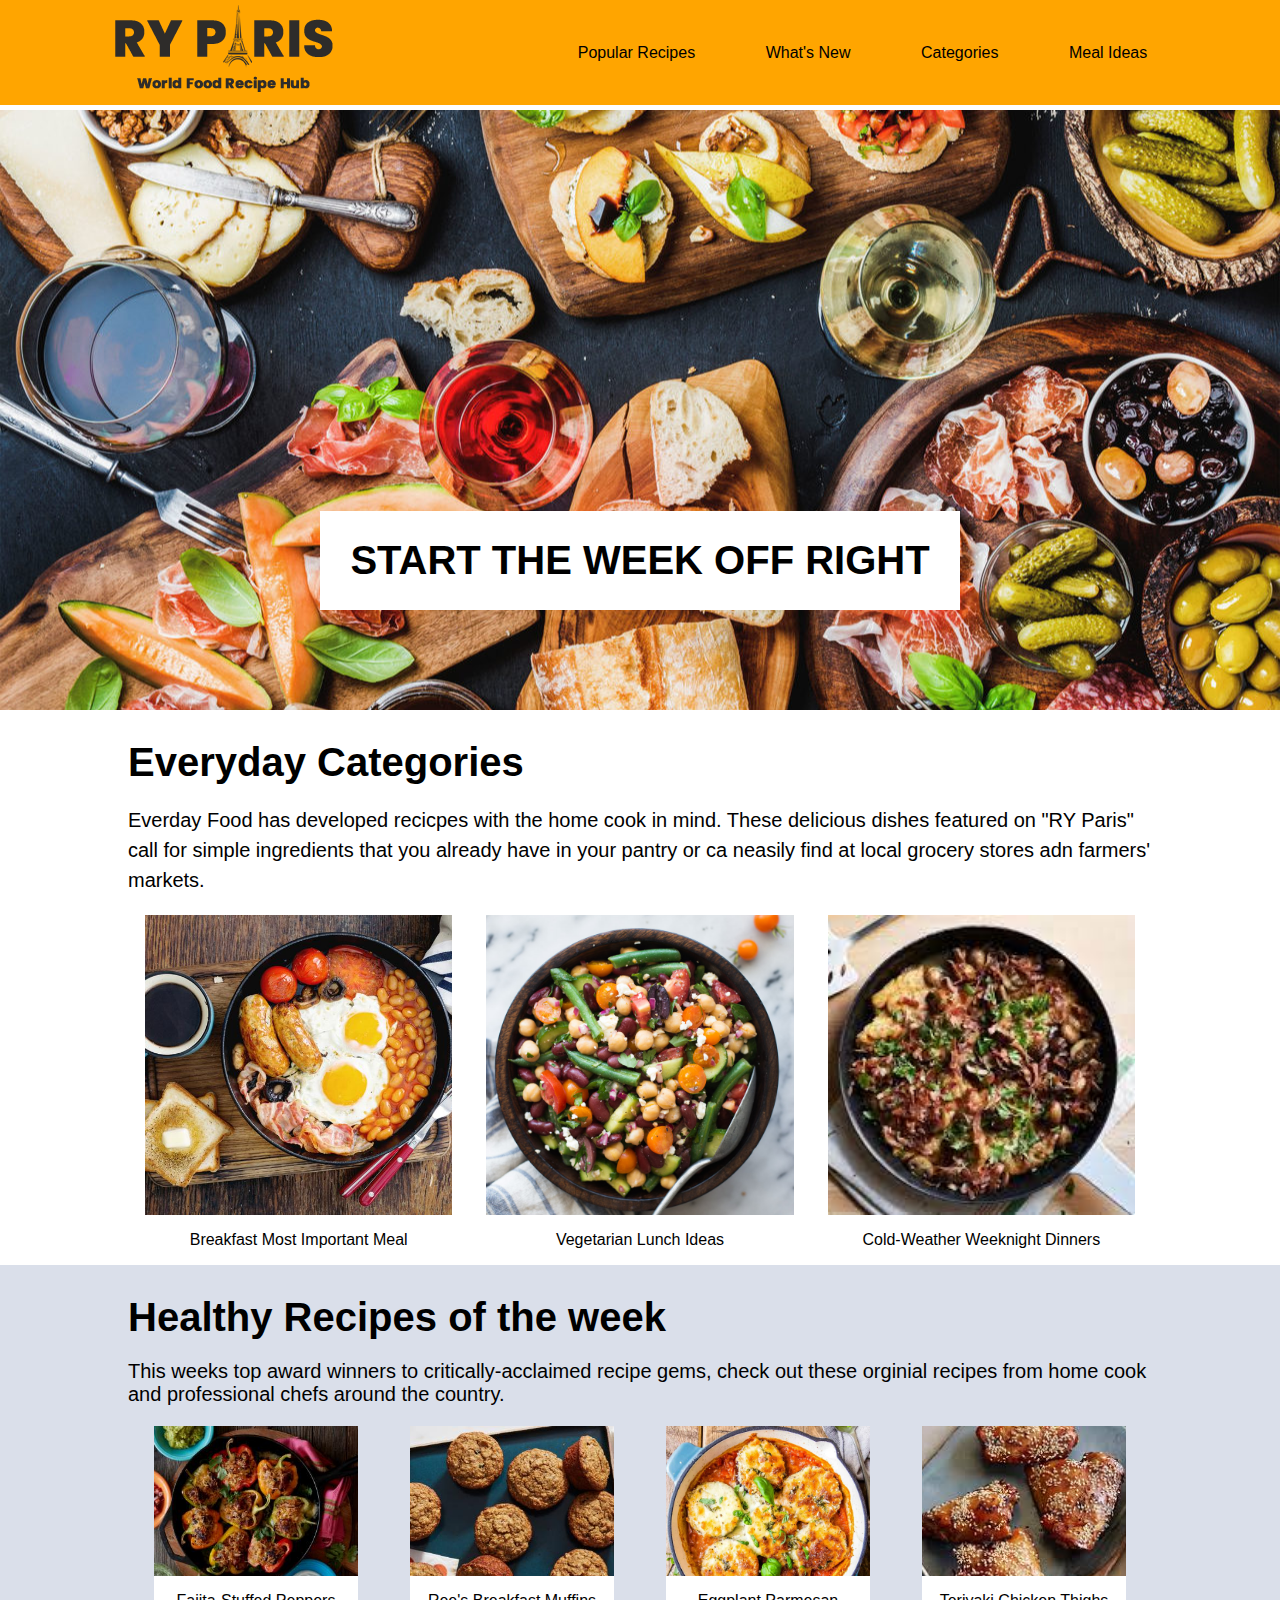
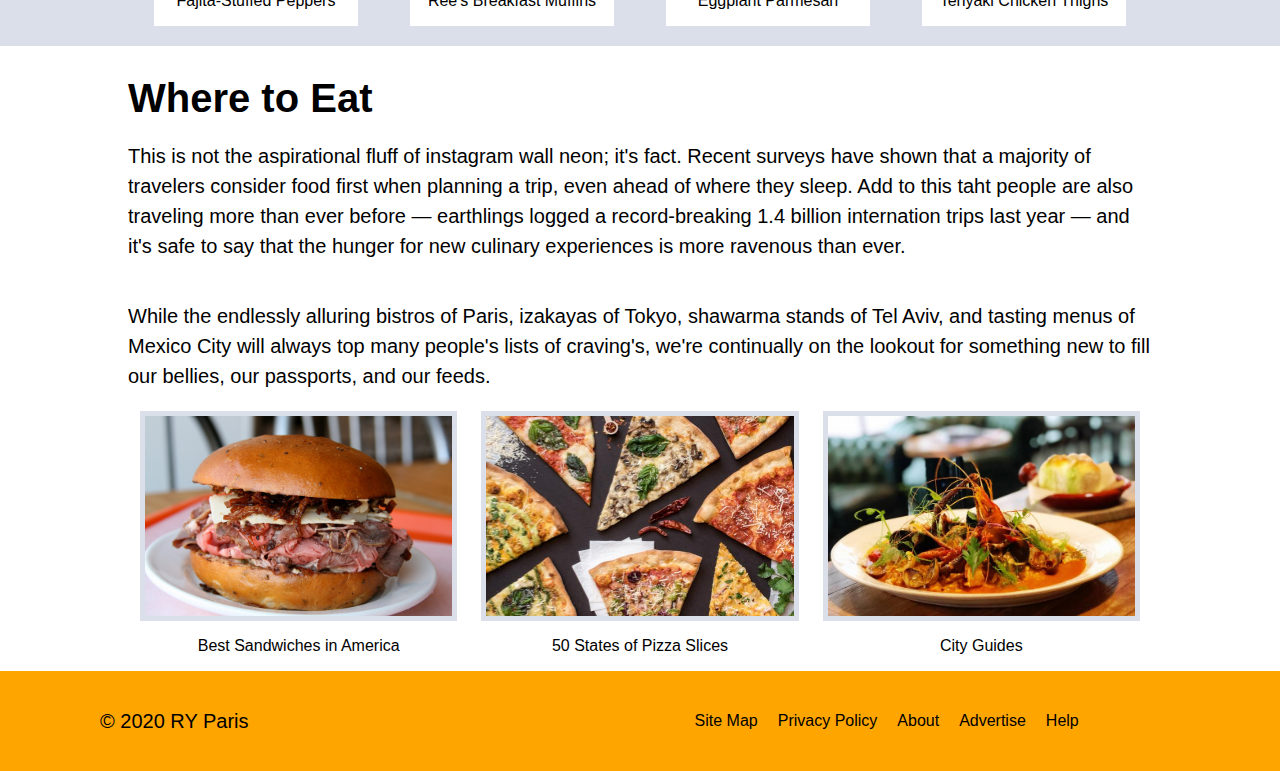
<file: index.html>
<!DOCTYPE html>
<html lang="en">
<head>
    <meta charset="UTF-8">
    <meta name="viewport" content="width=device-width, initial-scale=1.0">
    <title>Document</title>
    <link rel="stylesheet" href="./css/styles.css">

</head>
<body>

    <!-- <div class="bigcontainer"> -->
            <!-- header/Navigation bar -->
        <div class="header">
            <div>
                <a href="./index.html"><img src="./images/ryparis-logo.png"></a>
            </div>
            <div class="headertext">
                <a href="./html/recipe.html">Popular Recipes</a>
                <a href="./html/recipe.html">What's New</a>
                <a href="./html/recipe.html">Categories</a>
                <a href="./html/recipe.html">Meal Ideas</a>
            </div>
        </div>
        <!-- First Page Main Container/Start the week off right -->
        <div class="firstpage">
            <div class="text">
                <a href="./html/recipe.html"><h1>START THE WEEK OFF RIGHT</h1></a>
            </div>
        </div>
        <!-- Everday Categories -->
        <div class="secondpage">
            <!-- Text -->
            <div class="categories">
                <div class="everyday"><h1>Everyday Categories</h1>
                    <p>Everday Food has developed recicpes with the home cook in mind. These delicious dishes featured on "RY Paris" call for simple ingredients that you already have in your pantry or ca neasily find at local grocery stores adn farmers' markets.</p>
                </div>
                <!-- Images -->
                <div class="categories2">
                    <div class="categoriesimg">
                        <div class="whereimgcontainer">
                            <div class="foodimg1">

                            </div>
                            <p>Breakfast Most Important Meal</p>
                        </div>
                        <div class="whereimgcontainer">
                            <div class="foodimg2">

                            </div>
                            <p>Vegetarian Lunch Ideas</p>
                        </div>
                        <div class="whereimgcontainer">
                            <div class="foodimg3">

                            </div>
                            <p>Cold-Weather Weeknight Dinners</p>
                        </div>

                    </div>
                    <div class="categoriestext">

                    </div>
                </div>
            </div>
            <!-- Healthy Recipes of the week -->
            <div class="healthy">
                <div class="healthytitle">
                    <h1>Healthy Recipes of the week</h1>
                    <p>This weeks top award winners to critically-acclaimed recipe gems, check out these orginial recipes from home cook and professional chefs around the country.</p>

                </div>
                <div class="health2">
                    <div class="healthimg">
                        <div class="healthtext"><p>Fajita-Stuffed Peppers</p></div>
                    </div>
                    <div class="healthimg">
                        <div class="healthtext"><p>Ree's Breakfast Muffins</p></div>
                    </div>
                    <div class="healthimg">
                        <div class="healthtext"><p>Eggplant Parmesan</p></div>
                    </div>
                    <div class="healthimg">
                        <div class="healthtext"><p>Teriyaki Chicken Thighs</p></div>
                    </div>
                </div>
            </div>
            <div></div>
        </div>

        
    <!--Where to Eat-->
    <div class="wherecontainer">
        <div class="categories">
            <div class="wheretext"> 
                <h1>Where to Eat</h1>
                <p>This is not the aspirational fluff of instagram wall neon; it's fact. Recent surveys have shown that a majority of travelers consider food first when planning a trip, even ahead of where they sleep. Add to this taht people are also traveling more than ever before  — earthlings logged a record-breaking 1.4 billion internation trips last year — and it's safe to say that the hunger for new culinary experiences is more ravenous than ever.</p>
                <p>While the endlessly alluring bistros of Paris, izakayas of Tokyo, shawarma stands of Tel Aviv, and tasting menus of Mexico City will always top many people's lists of craving's, we're continually on the lookout for something new to fill our bellies, our passports, and our feeds.</p>

            </div>
            <div class="categories2">
                <div class="categoriesimg">
                    <div class="whereimgcontainer">
                        <div class="wherefoodimg1">

                        </div>
                        <p>Best Sandwiches in America</p>
                    </div>
                    <div class="whereimgcontainer">
                        <div class="wherefoodimg2">

                        </div>
                        <p>50 States of Pizza Slices</p>
                    </div>
                <div class="whereimgcontainer">
                    <div class="wherefoodimg3">

                    </div>
                    <p>City Guides</p>
                </div>
                </div>
            </div>
        </div>
    </div>
    <div class="footer">
        <div class="ryfooter">&#169 2020 RY Paris</div>
        <div class="footer2">
            <p>Site Map</p>
            <p>Privacy Policy</p>
            <p>About</p>
            <p>Advertise</p>
            <p>Help</p>
        </div>
    </div>


            <!-- Footer -->
      



    <!-- </div> -->



    
</body>
</html>
</file>
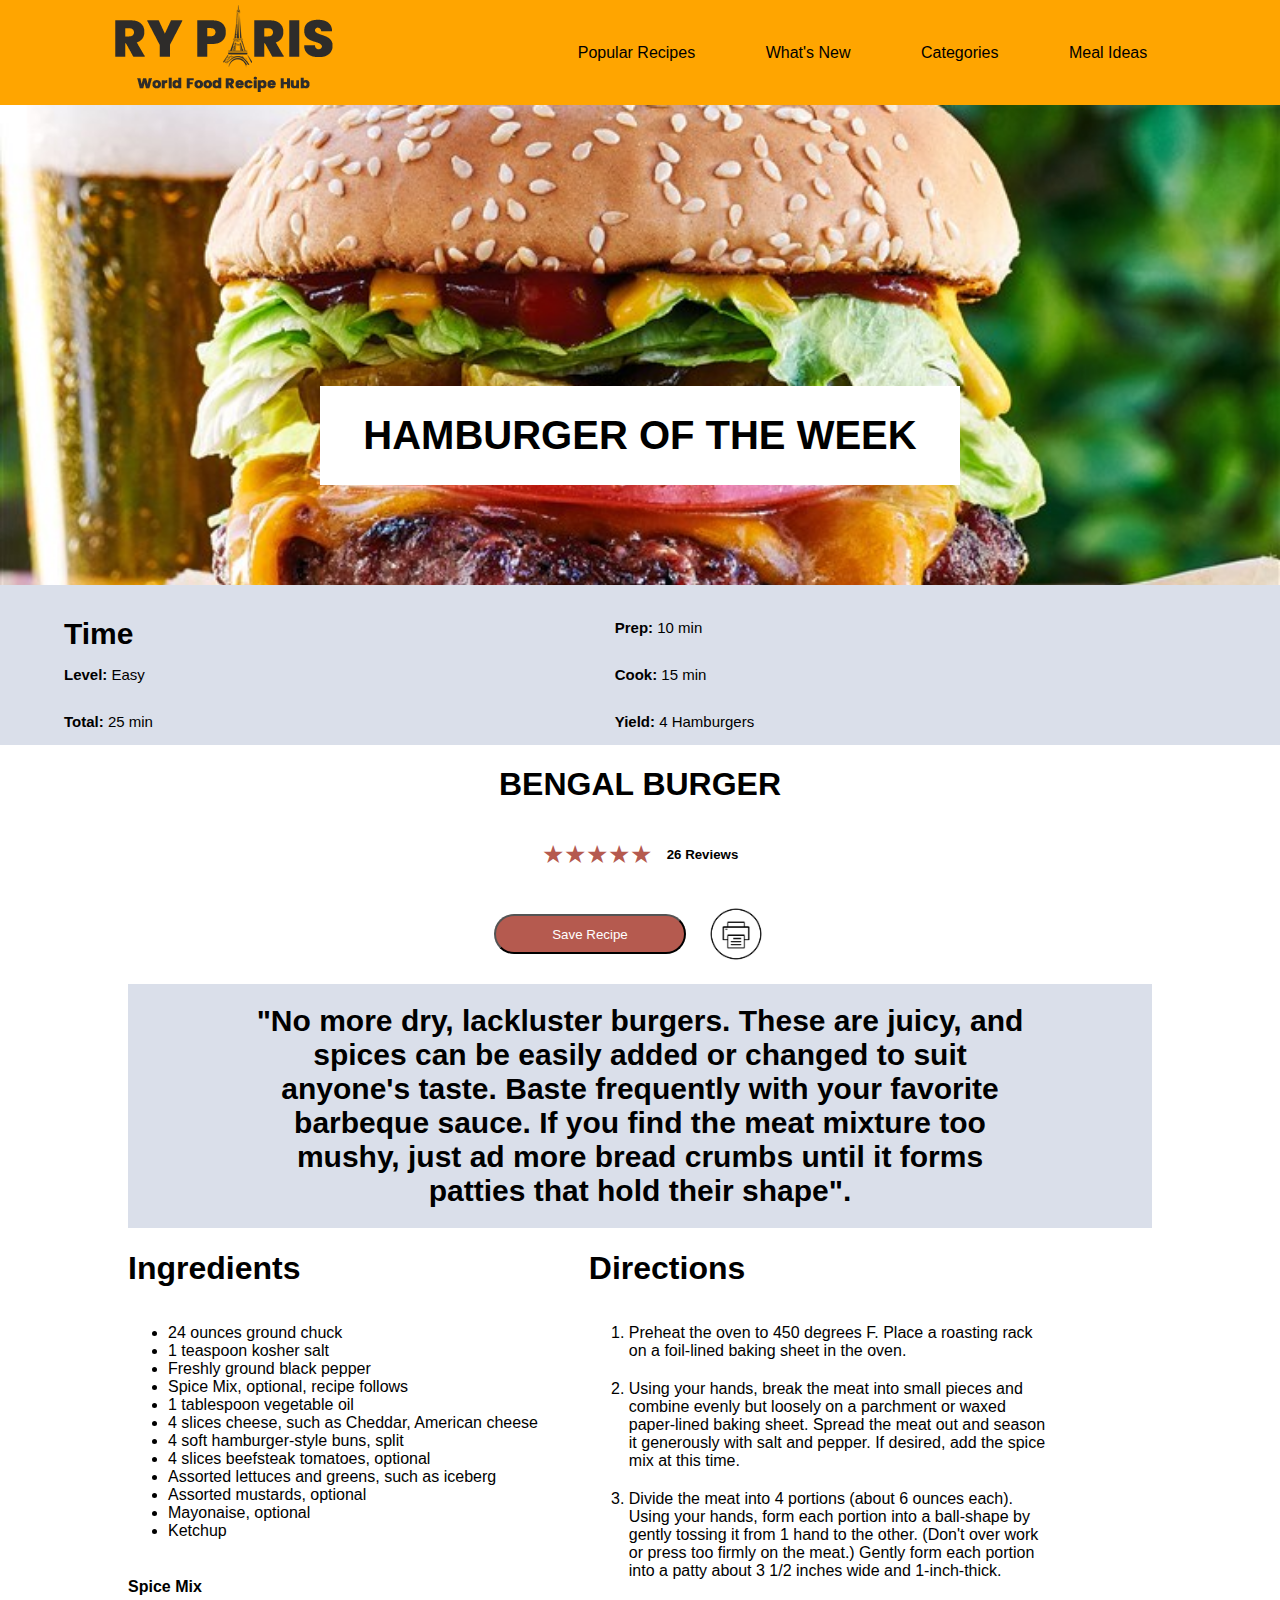
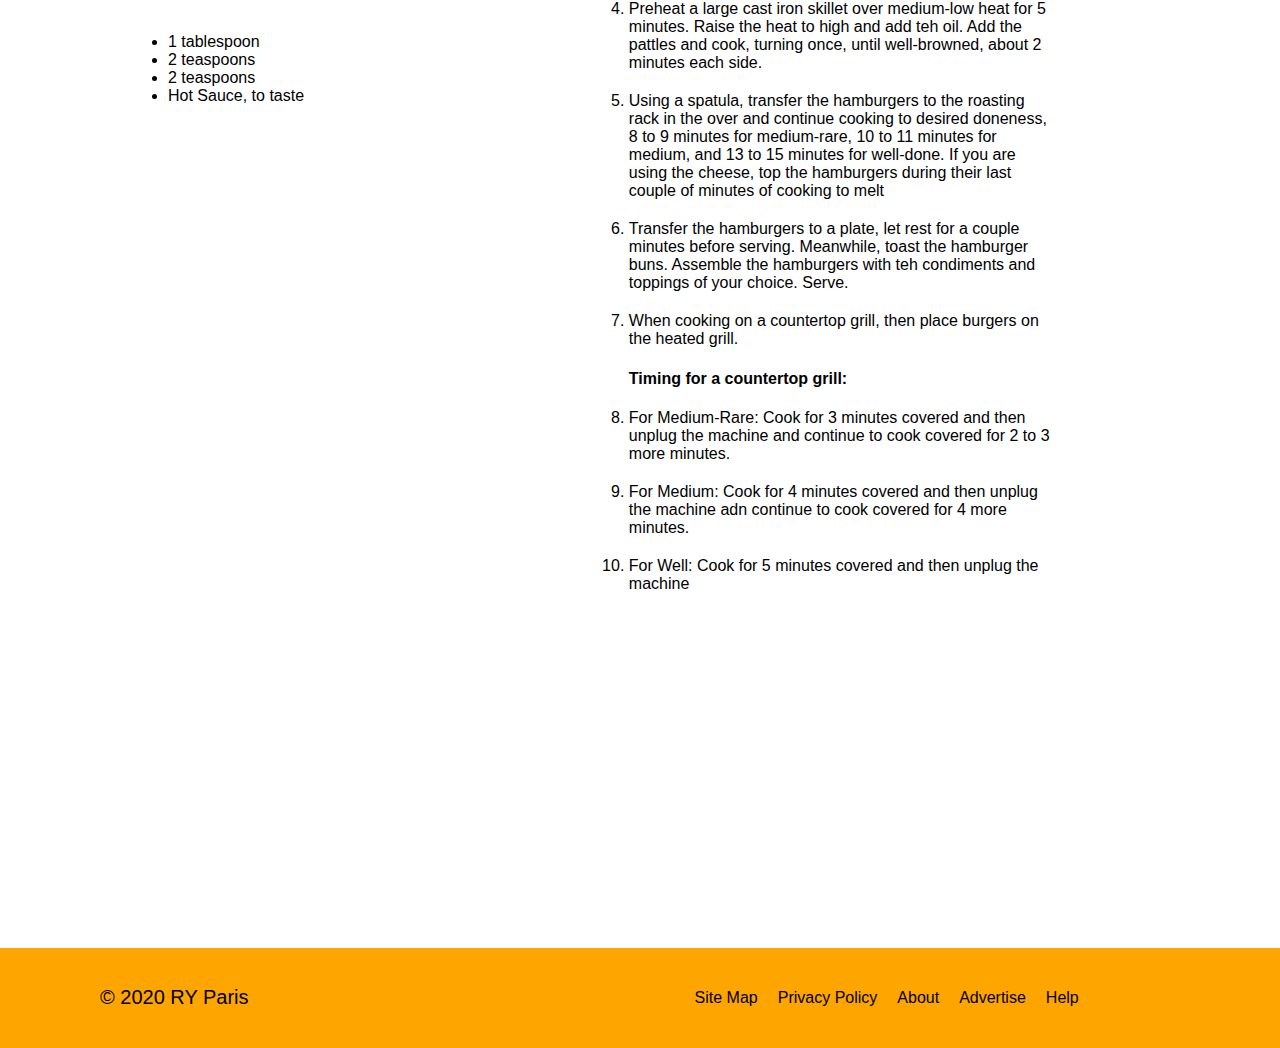
<file: html/recipe.html>
<!DOCTYPE html>
<html lang="en">
<head>
    <meta charset="UTF-8">
    <meta name="viewport" content="width=device-width, initial-scale=1.0">
    <title>Document</title>
    <link rel="stylesheet" href="../css/styles.css">
    
</head>
<body>
    <div class="bigcontainer">
        <!-- header/Navigation bar -->
        <div class="header">
            <div>
                <a href="../index.html"><img src="../images/ryparis-logo.png"></a>
            </div>
            <div class="headertext">
                <a href="../index.html">Popular Recipes</a>
                <a href="../index.html">What's New</a>
                <a href="../index.html">Categories</a>
                <a href="../index.html">Meal Ideas</a>
            </div>
        </div>
        <!-- First Page Main Container/Start the week off right -->
        <div class="recipepage">
            <span class="text2">
                <a href="../index.html"><h1>HAMBURGER OF THE WEEK</h1></a>
            </span>
            <span class="recipepage3">
                <span class="recipepage2">
                    <h1>Time</h1>
                    <p><b>Level:</b> Easy</p>
                    <p><b>Total:</b> 25 min</p>
                    <p><b>Prep:</b> 10 min</p>
                    <p><b>Cook:</b> 15 min</p>
                    <p><b>Yield:</b> 4 Hamburgers</p>
                </span>
            </span>
        </div>
        <!-- bengalburgerreviews -->
        <div class="bengalcontainer">
            <span class="bengalcontainerreview">
                <h1>BENGAL BURGER</h1>
                <div class="bengalcontainerreview2"><span class="star">&#x2605&#x2605&#x2605&#x2605&#x2605</span><h5>26 Reviews</h5></div>
                <span class="bengalcontainerreview3"><button>Save Recipe</button> <img src="../images/printer.jpg" height="100" width="100"></span>
            </span>
            <span class="bengalcontainertext">
              <h1>"No more dry, lackluster burgers. These are juicy, and spices can be easily added or changed to suit anyone's taste. Baste frequently with your favorite barbeque sauce. If you find the meat mixture too mushy, just ad more bread crumbs until it forms patties that hold their shape".</h1>
            </span>
        </div>

            <!--Ingredients -->
        <div class="directcontainer">
            <div class="ingredients">
                <h1>Ingredients</h1>
                <ul>
                    <li>24 ounces ground chuck</li>
                    <li>1 teaspoon kosher salt</li>
                    <li>Freshly ground black pepper</li>
                    <li>Spice Mix, optional, recipe follows</li>
                    <li>1 tablespoon vegetable oil</li>
                    <li>4 slices cheese, such as Cheddar, American cheese</li>
                    <li>4 soft hamburger-style buns, split</li>
                    <li>4 slices beefsteak tomatoes, optional</li>
                    <li>Assorted lettuces and greens, such as iceberg</li>
                    <li>Assorted mustards, optional</li>
                    <li>Mayonaise, optional</li>
                    <li>Ketchup</li>
                </ul>
                <h4><b>Spice Mix</b></h4>
                <ul>
                    <li>1 tablespoon</li>
                    <li>2 teaspoons</li>
                    <li>2 teaspoons</li>
                    <li>Hot Sauce, to taste</li>
                </ul>
            </div>

            <!-- Directions -->
            <div class="directions">
                <h1>Directions</h1>
                <ol>
                    <li>Preheat the oven to 450 degrees F. Place a roasting rack on a foil-lined baking sheet in the oven.</li>
                    <li>Using your hands, break the meat into small pieces and combine evenly but loosely on a parchment or waxed paper-lined baking sheet. Spread the meat out and season it generously with salt and pepper. If desired, add the spice mix at this time.</li>
                    <li>Divide the meat into 4 portions (about 6 ounces each). Using your hands, form each portion into a ball-shape by gently tossing it from 1 hand to the other. (Don't over work or press too firmly on the meat.) Gently form each portion into a patty about 3 1/2 inches wide and 1-inch-thick.</li>
                    <li>Preheat a large cast iron skillet over medium-low heat for 5 minutes. Raise the heat to high and add teh oil. Add the pattles and cook, turning once, until well-browned, about 2 minutes each side.</li>
                    <li>Using a spatula, transfer the hamburgers to the roasting rack in the over and continue cooking to desired doneness, 8 to 9 minutes for medium-rare, 10 to 11 minutes for medium, and 13 to 15 minutes for well-done. If you are using the cheese, top the hamburgers during their last couple of minutes of cooking to melt</li>
                    <li>Transfer the hamburgers to a plate, let rest for a couple minutes before serving. Meanwhile, toast the hamburger buns. Assemble the hamburgers with teh condiments and toppings of your choice. Serve.</li>
                    <li>When cooking on a countertop grill, then place burgers on the heated grill.</li>
                    <h4><b>Timing for a countertop grill:</b></h4>
                    <li>For Medium-Rare: Cook for 3 minutes covered and then unplug the machine and continue to cook covered for 2 to 3 more minutes.</li>
                    <li>For Medium: Cook for 4 minutes covered and then unplug the machine adn continue to cook covered for 4 more minutes.</li>
                    <li>For Well: Cook for 5 minutes covered and then unplug the machine</li>
                </ol>
            </div>
        </div>

        <center><div><iframe width="560" height="315" src="https://www.youtube.com/embed/rIq8iz-QxlE?si=fYEhk6MFnVFcvjud" title="YouTube video player" frameborder="0" allow="accelerometer; autoplay; clipboard-write; encrypted-media; gyroscope; picture-in-picture; web-share" allowfullscreen>
            
        </iframe></div></center>
        <div class="footer">
            <div class="ryfooter">&#169 2020 RY Paris</div>
            <div class="footer2">
                <p>Site Map</p>
                <p>Privacy Policy</p>
                <p>About</p>
                <p>Advertise</p>
                <p>Help</p>
            </div>
        </div>
        
    </div>
</body>
</html>
</file>
<file: css/styles.css>
body {
    /* display: flex;
    justify-content: center;
    align-items: center; */
    margin: 0px;
    font-family: sans-serif;
}


.bigcontainer {
    width: 100%;
    display: flex;
    justify-content: center;
    align-items: center;
    flex-direction: column;
}

.header {
    width: 100%;
    height: 5%;
    display: flex;
    align-items: center;
    justify-content: space-around;
    background-color:orange;

}
.headertext {
    width: 50%;
    height: 100%;
    display: flex;
    flex-direction: row;
    align-items: center;
    justify-content: space-around;
    text-decoration: none;
    color: black;
}

.headertext a {
    text-decoration: none;
    color: black;
}

.firstpage {
    height: 600px;
    width: 100%;
    display: flex;
    align-items:flex-end;
    justify-content:center;
    margin-top: 5px;
    background-image: url(../images/hero-image.jpg);
    background-repeat: no-repeat;
    background-position: center;
    background-size: cover;
}

.recipepage {
    height: 640px;
    width: 100%;
    display: flex;
    align-items: center;
    justify-content: flex-end;
    background-image:url(../images/bengal-burger.jpg);
    background-repeat: no-repeat;
    background-position: center;
    background-size: cover;
    flex-direction: column;

}

.recipepage3 {
    height: 25%;
    width: 100%;
    display: flex;
    align-items: center;
    justify-content:center;
    background-color: #DADFEA;
}

.recipepage2 {
    height: 100%;
    width: 90%;
    display: flex;
    align-items: flex-start;
    justify-content:flex-end;
    flex-flow: column wrap;
    background-color: #DADFEA;
}

.recipepage2 h1 {
    margin:0px;
    font-weight: 800;
    font-size: 30px;
}

.recipepage2 p {
    font-size: 15px;
}



.text2{
    width: 50%;
    background-color: white;
    display: flex;
    justify-content: center;
    align-items: center;
    margin-bottom: 100px;

}

.text2 a {
    text-decoration: none;
    color: black;
}

.text2 h1 {
    font-weight: 800;
    font-size: 40px;
}


.bengalcontainer {
    width: 100%;
    display: flex;
    justify-content: space-around;
    align-items: center;
    flex-direction: column;
}

.bengalcontainerreview2 {
    width: 100%;
    display: flex;
    justify-content: center;
    align-items: center;
    flex-direction: row;
}

.bengalcontainerreview3 {
    width: 100%;
    display: flex;
    justify-content: center;
    align-items: center;
    flex-direction: row;
}

.bengalcontainerreview h1 {
    font-weight: 800;
}

.bengalcontainerreview h5 {
    margin-left: 15px;
}

.star {
    color:#B55A4F;
    font-size: 25px;
}

.bengalcontainerreview3 img {
    margin-bottom: -20px;
}

.bengalcontainerreview3 button {
    background-color: #B55A4F;
    border-radius: 25px;
    width: 15%;
    height: 40px;
    margin-top: 20px;
    color: white;
}

.bengalcontainerreview {
    width: 100%;
    display: flex;
    justify-content: center;
    align-items: center;
    flex-direction: column;
    margin-bottom: 20px;
}

.bengalcontainertext {
    width: 80%;
    display: flex;
    justify-content: center;
    align-items: center;
    background-color: #DADFEA;
}

.bengalcontainertext h1{
    width: 75%;
    text-align: center;
    font-size: 30px;
    font-weight: 800;
}

.directcontainer {
    width: 80%;
    display: flex;
}

.ingredients {
    width: 45%;
    display: flex;
    align-items: flex-start;
    justify-content: flex-start;
    flex-direction: column;
}   

.ingredients h1 {
    font-weight: 800;
}

.directions {
    width: 45%;
    display: flex;
    align-items: flex-start;
    justify-content: flex-start;
    flex-direction: column;

}

.directions h1 {
    font-weight: 800;
}

.directions li {
    margin-bottom:20px
}


.text {
    width: 50%;
    background-color: white;
    margin-bottom: 100px;
    display: flex;
    justify-content: center;
    align-items: center;


}

.text a {
    text-decoration: none;
    color: black;
}

.text h1 {
    font-weight: 800;
    font-size: 40px;
}

.secondpage {
    width: 100%;
    display: flex;
    justify-content:flex-start;
    align-items:center;
    flex-direction: column;
}

.categories {
    width: 80%;
    display: flex;
    justify-content: center;
    align-items: center;
    flex-direction: column;
}

.everyday {
    width: 100%;
    justify-content: flex-start;
    align-items: center;
    background-color: white;
    margin-top: 30px;
}

.everyday h1 {
    font-size: 40px;
    font-weight: 800;
    margin: 0px;
}

.everyday p {
    line-height: 1.5;
    font-size: 20px;
}

.categories2 {
    width: 100%;
    display: flex;
    justify-content: center;
    align-items: center;
    flex-direction:column;
}

.categoriesimg {
    width: 100%;
    background-color: white;
    display: flex;
    justify-content: space-around;
    align-items: flex-end;
    flex-direction:row;
    margin:0px;
    padding: 0px;
    border:0px
}

.categoriestext {
    width: 100%;
    background-color: white;
    display: flex;
    align-items: flex-start;
    justify-content: space-around;
    flex-direction:row;
    margin:0px;
    padding: 0px;
    border: 0px;
}



.foodimg1{
    height: 300px;
    width: 100%;
    background-repeat: no-repeat;
    background-position: center;
    background-size: cover;
    display: flex;
    justify-content: center;
    align-items: flex-end;
    background-image: url(../images/breakfast-ideas.jpg);
}

.foodimg2 {
    height: 300px;
    width: 100%;
    background-repeat: no-repeat;
    background-position: center;
    background-size: cover;
    display: flex;
    justify-content: center;
    align-items: flex-end;
    background-image: url(../images/vegetarian-ideas.jpg);

}



.foodimg3 {
    background-image: url(../images/coldweather.jpg);
    height: 300px;
    width: 100%;
    background-repeat: no-repeat;
    background-position: center;
    background-size: cover;
    display: flex;
    justify-content: center;
    align-items: flex-end;
}




.healthy {
    width: 100%;
    display: flex;
    justify-content: center;
    align-items: center;
    flex-direction: column;
    background-color: #DADFEA;
}

.healthytitle {
    width: 80%;
    display: flex;
    order: calc(-2);
    align-items: flex-start;
    background-color: #DADFEA;
    flex-direction:column;
    margin-top: 30px;
}

.healthytitle h1 {
    font-weight: 800;
    font-size: 40px;
    margin: 0px;
}

.healthytitle p {
    font-size: 20px;
}

.health2 {
    width:80%;
    display: flex;
    justify-content: space-around;
    align-items: center;
    flex-direction: row;

}

.healthimg {
    height: 200px;
    width: 20%;
    background-repeat: no-repeat;
    background-position: center;
    background-size:cover;
    display: flex;
    justify-content: center;
    align-items: flex-end;
    margin-bottom:20px
}

.healthimg:nth-child(1){

    background-image: url(../images/fajita-peppers.jpeg);

}

.healthimg:nth-child(2) {
    background-image: url(../images/muffins.jpeg);
}

.healthimg:nth-child(3) {
    background-image: url(../images/eggplant-parmesan.jpg);
}

.healthimg:nth-child(4) {
    background-image: url(../images/teriyaki_chicken.jpg);
}

.healthtext {
    width:100%;
    background-color: white;
    display: flex;
    justify-content:center;
    align-items: center;
}

.wherecontainer {
    width: 100%;
    display: flex;
    justify-content: center;
    align-items: center;
    flex-direction: column;
}

.wherecontainer2 {
    width: 82%;
    display: flex;
    justify-content:center;
    align-items:center;
    flex-direction: column;
}



.wheretext {
    width: 100%;
    display: flex;
    justify-content:center;
    align-items: flex-start;
    flex-direction: column;
    background-color: white;
    margin-top: 30px;
}

.wheretext h1 {
    font-size: 40px;
    font-weight: 800;
    margin: 0px;

}

.wheretext p{
    line-height: 1.5;
    font-size: 20px;
}

.whereimgs {
    width: 100%;
    background-color: white;
    display: flex;
    justify-content: space-around;
    align-items: flex-end;
    flex-direction:column;
    margin:0px;
    padding: 0px;
    border:0px
}


.whereimgcontainer {
    width: 30%;
    display: flex;
    justify-content: center;
    align-items: center;
    flex-direction: column;
}


.wherefoodimg1{
    height: 200px;
    width: 100%;
    background-repeat: no-repeat;
    background-position: center;
    background-size: cover;
    display: flex;
    justify-content: center;
    align-items: flex-end;
    border: 5px #DADFEA;
    border-style: solid;
    margin: 0px;
    padding: 0px;
    background-image: url(../images/bestsandwichamerica.jpg);

}
.wherefoodimg2 {
    height: 200px;
    width: 100%;
    background-repeat: no-repeat;
    background-position: center;
    background-size: cover;
    display: flex;
    justify-content: center;
    align-items: flex-end;
    border: 5px #DADFEA;
    border-style: solid;
    margin: 0px;
    padding: 0px;
    background-image: url(../images/50bestpizzaslice.jpg);

}

.wherefoodimg3{
    height: 200px;
    width: 100%;
    background-repeat: no-repeat;
    background-position: center;
    background-size: cover;
    display: flex;
    justify-content: center;
    align-items: flex-end;
    border: 5px #DADFEA;
    border-style: solid;
    margin: 0px;
    padding: 0px;
    background-image: url(../images/cityguides.jpg);

}

.wheresubtitle {
    width: 100%;
    background-color: white;
    display: flex;
    align-items: flex-start;
    justify-content: space-around;
    flex-direction:row;
}

.wheresubtitle {
    margin: 0px;
    padding: 0px;

}



.footer {
    width: 100%;
    height: 100px; 
    display: flex;
    justify-content: center;
    align-items: center;
    flex-direction:row; 
    background-color: orange;
}

.ryfooter {
    width:50%;
    height: 100%;
    display: flex;
    flex-direction: row;
    justify-content: flex-start;
    align-items: center;
    margin-left: 100px;
    font-size: 20px;;
}

.footer2 {
    width: 100%;
    height: 10%;
    display: flex;
    flex-direction: row;    
    justify-content: center;
    align-items: center;
} 

.footer2 p {
    margin: 10px;
}
</file>
